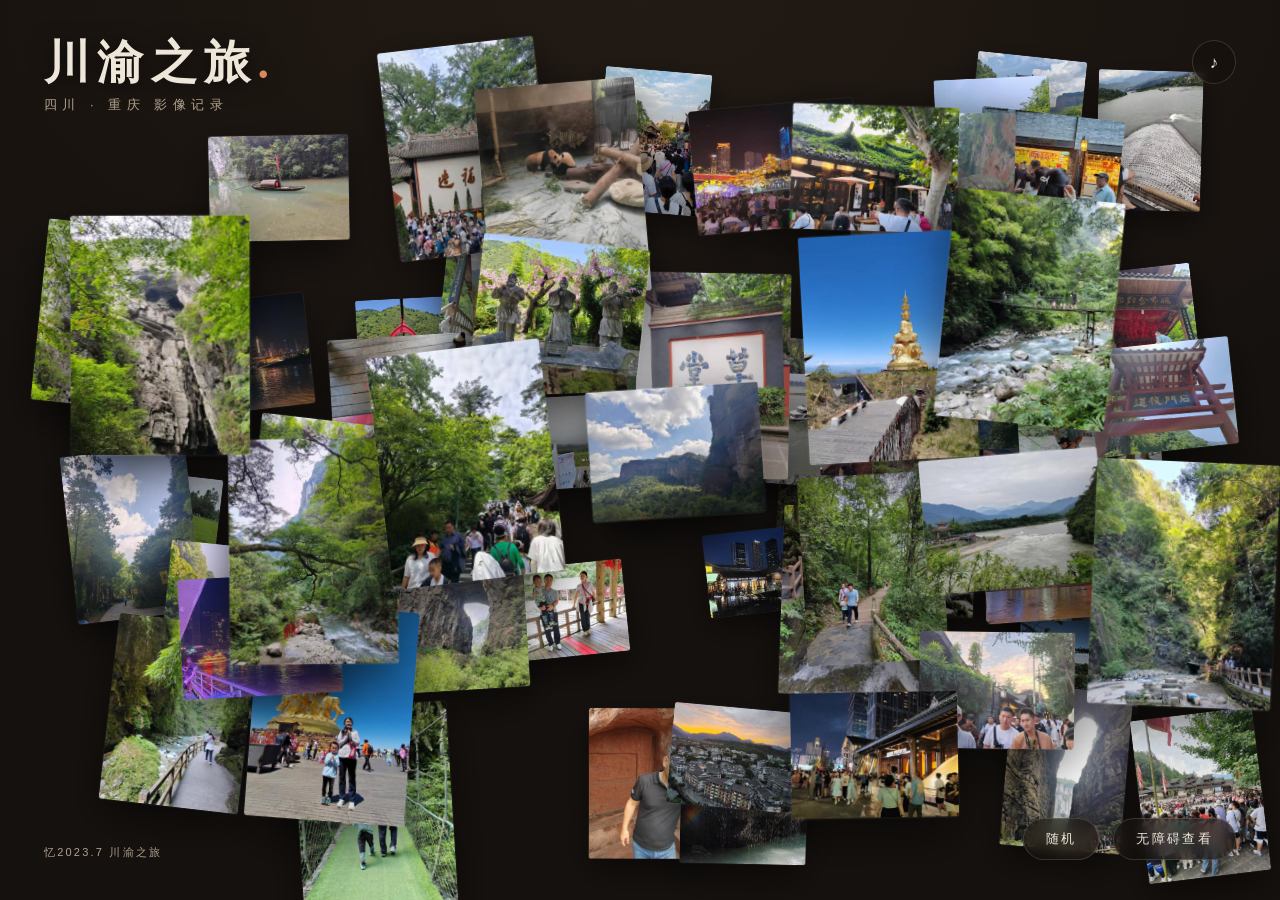
<file: index.html>
<!DOCTYPE html>
<html lang="zh-CN">
<head>
  <meta charset="UTF-8">
  <meta name="viewport" content="width=device-width, initial-scale=1.0, viewport-fit=cover">
  <meta name="robots" content="noindex, nofollow">
  <title>川渝之旅</title>
  <meta name="description" content="川渝之旅 · 四川与重庆的影像记录。点击照片查看拍摄地点。">
  <meta property="og:title" content="川渝之旅">
  <meta property="og:description" content="四川 · 重庆 影像记录">
  <meta property="og:type" content="website">
  <link rel="stylesheet" href="css/style.css">
</head>
<body>
  <!-- 加载屏 -->
  <div id="loading-screen"><div class="loading-text">稍候片刻</div></div>

  <!-- 顶部标题 -->
  <header id="site-header">
    <h1 id="site-title">川渝之旅<span class="dot">.</span></h1>
    <p class="site-sub">四川 · 重庆 影像记录</p>
  </header>

  <!-- 漂浮照片云：JS 从 data.js 填充 -->
  <main id="universe" aria-label="照片云，点击照片查看拍摄地点"></main>

  <!-- 聚焦时显示拍摄地点 -->
  <div id="caption" aria-live="polite"></div>

  <!-- 菜单：只留 随机 / 无障碍查看 -->
  <nav id="menu" aria-label="菜单">
    <button type="button" id="btn-random" aria-label="随机重排照片">随机</button>
    <a href="accessible.html" id="btn-accessible">无障碍查看</a>
  </nav>

  <!-- 背景音乐 -->
  <button type="button" id="btn-music" aria-pressed="false" aria-label="播放背景音乐">
    <span class="icon">♪</span>
  </button>
  <audio id="bgm" src="audio/bgm.mp3" loop preload="none"></audio>

  <div id="copyright">忆2023.7 川渝之旅</div>

  <script src="js/data.js"></script>
  <script src="js/cloud.js"></script>
  <script src="js/music.js"></script>
</body>
</html>
</file>
<file: css/style.css>
/* ============================================================
   川渝之旅 · 样式
   暖调暗色 + 漂浮照片云
   ============================================================ */

:root {
  --bg:      #15110e;   /* 暖近黑背景 */
  --bg-2:    #1d1611;
  --ink:     #efe6da;   /* 暖白文字 */
  --muted:   #b1a08e;   /* 次要文字 */
  --line:    rgba(239, 230, 218, 0.16);
  --accent:  #d98a5b;   /* 赤陶暖橙 */
  --accent-2:#a23b2e;   /* 川渝赤红 */
  --shadow:  0 18px 50px rgba(0, 0, 0, 0.55);
  --font-sans: -apple-system, BlinkMacSystemFont, "PingFang SC", "Microsoft YaHei",
               "Hiragino Sans GB", "Source Han Sans SC", sans-serif;
  --font-serif: "Songti SC", "STSong", "SimSun", "Noto Serif SC", serif;
}

* { margin: 0; padding: 0; box-sizing: border-box; }

html, body {
  height: 100%;
  background: radial-gradient(120% 90% at 50% 0%, #221a14 0%, var(--bg) 60%);
  color: var(--ink);
  font-family: var(--font-sans);
  -webkit-font-smoothing: antialiased;
}

body { overflow: hidden; }            /* 首页：云占满屏 */
body.scroll { overflow: auto; }       /* 无障碍页：允许滚动 */

img { -webkit-user-drag: none; user-select: none; }
button { font-family: inherit; color: inherit; cursor: pointer; }
a { color: inherit; text-decoration: none; }

/* ---------- 加载屏 ---------- */
#loading-screen {
  position: fixed; inset: 0; z-index: 2000;
  display: flex; align-items: center; justify-content: center;
  background: var(--bg);
  transition: opacity 0.8s ease;
}
#loading-screen.hide { opacity: 0; pointer-events: none; }
.loading-text {
  font-family: var(--font-serif);
  font-size: clamp(20px, 4vw, 34px);
  letter-spacing: 0.3em;
  color: var(--muted);
  animation: breathe 2.4s ease-in-out infinite;
}
@keyframes breathe { 0%,100% { opacity: 0.45; } 50% { opacity: 1; } }

/* ---------- 顶部标题 ---------- */
#site-header {
  position: fixed; top: clamp(18px, 4vw, 40px); left: clamp(18px, 4vw, 44px);
  z-index: 50; pointer-events: none;
}
#site-title {
  font-family: var(--font-serif);
  font-size: clamp(26px, 5vw, 46px);
  font-weight: 700; letter-spacing: 0.16em; line-height: 1;
  text-shadow: 0 2px 20px rgba(0,0,0,0.6);
}
#site-title .dot { color: var(--accent); }
.site-sub {
  margin-top: 10px; font-size: clamp(11px, 1.6vw, 13px);
  letter-spacing: 0.42em; color: var(--muted);
}

/* ---------- 图片云 ---------- */
#universe {
  position: fixed; inset: 0; z-index: 10;
  overflow: hidden;
}
.photo {
  position: absolute; top: 0; left: 0;
  will-change: transform;
  cursor: pointer;
  transition: filter 0.5s ease, opacity 0.5s ease;
  line-height: 0;
}
.photo img {
  display: block;
  width: clamp(110px, 13vw, 200px);
  height: auto;
  border-radius: 3px;
  box-shadow: var(--shadow);
  outline: 1px solid rgba(255,255,255,0.05);
  transition: transform 0.5s cubic-bezier(.2,.7,.2,1);
}
.photo:hover { filter: brightness(1.08); z-index: 500 !important; }
.photo:hover img { transform: scale(1.06); }

/* 聚焦：某张放大居中，其余淡出 */
#universe.has-focus .photo:not(.focused) {
  opacity: 0.12; filter: blur(2px) brightness(0.6); pointer-events: none;
}
.photo.focused {
  position: fixed; left: 50%; top: 50%; z-index: 1000;
  transform: translate(-50%, -50%) !important;
  cursor: zoom-out;
}
.photo.focused img {
  width: auto; height: auto;
  max-width: min(88vw, 1150px);
  max-height: 80vh;
  border-radius: 4px;
  box-shadow: 0 30px 90px rgba(0,0,0,0.7);
  transform: none;
}

/* ---------- 聚焦说明（拍摄地点） ---------- */
#caption {
  position: fixed; left: 50%; bottom: clamp(86px, 12vh, 120px);
  transform: translateX(-50%) translateY(12px);
  z-index: 1100; text-align: center;
  opacity: 0; pointer-events: none;
  transition: opacity 0.5s ease, transform 0.5s ease;
}
#caption.show { opacity: 1; transform: translateX(-50%) translateY(0); }
#caption .cap-loc {
  display: block;
  font-family: var(--font-serif);
  font-size: clamp(22px, 4vw, 36px);
  letter-spacing: 0.14em;
  text-shadow: 0 2px 24px rgba(0,0,0,0.8);
}
#caption .cap-region {
  display: inline-block; margin-top: 10px;
  font-size: 12px; letter-spacing: 0.4em; color: var(--accent);
  padding: 4px 14px; border: 1px solid var(--line); border-radius: 999px;
}
#caption .cap-hint { display:block; margin-top:14px; font-size:11px; letter-spacing:0.3em; color:var(--muted); }

/* ---------- 菜单（只留 随机 / 无障碍查看） ---------- */
#menu {
  position: fixed; right: clamp(18px, 4vw, 44px); bottom: clamp(22px, 5vh, 40px);
  z-index: 60; display: flex; gap: 14px; align-items: center;
}
#menu button, #menu a {
  font-size: 13px; letter-spacing: 0.18em;
  padding: 11px 22px; border-radius: 999px;
  border: 1px solid var(--line);
  background: rgba(20, 16, 12, 0.55);
  backdrop-filter: blur(8px);
  transition: all 0.25s ease;
}
#menu button:hover, #menu a:hover {
  border-color: var(--accent);
  background: var(--accent);
  color: #1a120c;
}

/* ---------- 背景音乐 ---------- */
#btn-music {
  position: fixed; top: clamp(18px, 4vw, 40px); right: clamp(18px, 4vw, 44px);
  z-index: 60; width: 44px; height: 44px; border-radius: 50%;
  display: flex; align-items: center; justify-content: center;
  border: 1px solid var(--line);
  background: rgba(20, 16, 12, 0.55);
  backdrop-filter: blur(8px);
  font-size: 17px; line-height: 1;
  transition: border-color 0.25s ease, background 0.25s ease, color 0.25s ease;
}
#btn-music:hover { border-color: var(--accent); background: var(--accent); color: #1a120c; }
#btn-music .icon { display: inline-block; }
#btn-music.playing .icon { animation: spin 5s linear infinite; }
@keyframes spin { to { transform: rotate(360deg); } }

/* ---------- 版权 ---------- */
#copyright {
  position: fixed; left: clamp(18px, 4vw, 44px); bottom: clamp(22px, 5vh, 40px);
  z-index: 50; font-size: 11px; letter-spacing: 0.2em; color: var(--muted);
  pointer-events: none;
}

/* ============================================================
   无障碍查看页 (accessible.html)
   ============================================================ */
.acc-wrap { max-width: 1180px; margin: 0 auto; padding: clamp(24px, 6vw, 70px) clamp(18px, 5vw, 40px) 120px; }
.acc-top { display: flex; align-items: baseline; justify-content: space-between; flex-wrap: wrap; gap: 16px; margin-bottom: 8px; }
.acc-title { font-family: var(--font-serif); font-size: clamp(28px, 6vw, 52px); letter-spacing: 0.12em; }
.acc-title .dot { color: var(--accent); }
.acc-back {
  font-size: 13px; letter-spacing: 0.18em; padding: 10px 20px;
  border: 1px solid var(--line); border-radius: 999px; transition: all 0.25s ease;
}
.acc-back:hover { border-color: var(--accent); background: var(--accent); color: #1a120c; }
.acc-intro { color: var(--muted); letter-spacing: 0.06em; margin-bottom: 40px; line-height: 1.9; }
.acc-intro b { color: var(--ink); font-weight: 600; }

.acc-region { font-family: var(--font-serif); font-size: clamp(22px, 4vw, 32px); letter-spacing: 0.2em; margin: 54px 0 6px; }
.acc-region::after { content: ""; display: block; width: 46px; height: 3px; background: var(--accent); margin-top: 14px; border-radius: 2px; }

.acc-loc { font-size: 16px; letter-spacing: 0.16em; color: var(--ink); margin: 38px 0 16px; display: flex; align-items: center; gap: 12px; }
.acc-loc .count { font-size: 12px; color: var(--muted); letter-spacing: 0.1em; }
.acc-loc .vtag { font-size: 11px; color: var(--accent); border: 1px solid var(--line); border-radius: 999px; padding: 2px 10px; letter-spacing: 0.1em; }

.acc-grid { display: grid; grid-template-columns: repeat(auto-fill, minmax(220px, 1fr)); gap: 14px; }
.acc-item { background: var(--bg-2); border-radius: 6px; overflow: hidden; border: 1px solid var(--line); }
.acc-item img, .acc-item video { display: block; width: 100%; height: 220px; object-fit: cover; background: #000; }
.acc-item figcaption { padding: 10px 12px; font-size: 12px; letter-spacing: 0.08em; color: var(--muted); display: flex; justify-content: space-between; }
.acc-item figcaption .t { color: var(--ink); }

@media (max-width: 600px) {
  .acc-grid { grid-template-columns: repeat(auto-fill, minmax(150px, 1fr)); gap: 10px; }
  .acc-item img, .acc-item video { height: 150px; }
  .photo img { width: clamp(86px, 26vw, 130px); }
}
</file>
